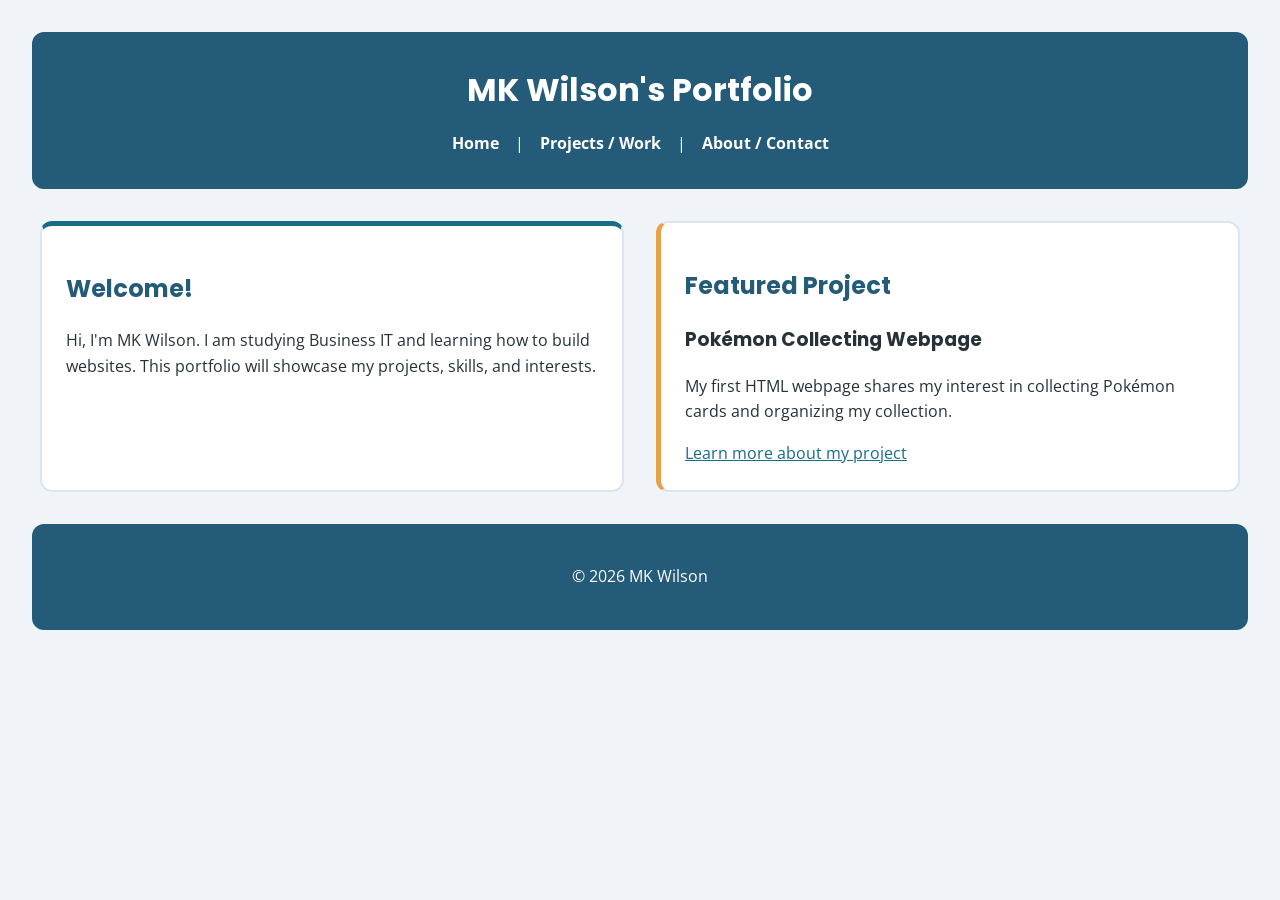
<file: index.html>
<!DOCTYPE html>
<html lang="en">
<head>
  <meta charset="UTF-8">
  <meta name="viewport" content="width=device-width, initial-scale=1.0">
  <title>Home | MK Wilson's Portfolio</title>

<link rel="preconnect" href="https://fonts.googleapis.com">
<link rel="preconnect" href="https://fonts.gstatic.com" crossorigin>
<link href="https://fonts.googleapis.com/css2?family=Open+Sans:wght@400;600;700&family=Poppins:wght@400;600;700&display=swap" rel="stylesheet">
<link rel="stylesheet" href="style.css">
</head>
<body>
  <header>
    <h1>MK Wilson's Portfolio</h1>
    <nav aria-label="Main navigation">
      <a href="index.html">Home</a> |
      <a href="projects.html">Projects / Work</a> |
      <a href="about.html">About / Contact</a>
    </nav>
  </header>

  <main>
  

<section class="welcome-box">


      <h2>Welcome!</h2>
      <p>
        Hi, I'm MK Wilson. I am studying Business IT and learning
        how to build websites. This portfolio will showcase my
        projects, skills, and interests.
      </p>
    </section>

    
<section id="featured-project">

      <h2>Featured Project</h2>
      <h3>Pokémon Collecting Webpage</h3>
      <p>
        My first HTML webpage shares my interest in collecting
        Pokémon cards and organizing my collection.
      </p>
      <a href="projects.html">Learn more about my project</a>
    </section>
  </main>

  <footer>
    <p>&copy; 2026 MK Wilson</p>
  </footer>
</body>
</html>
</file>
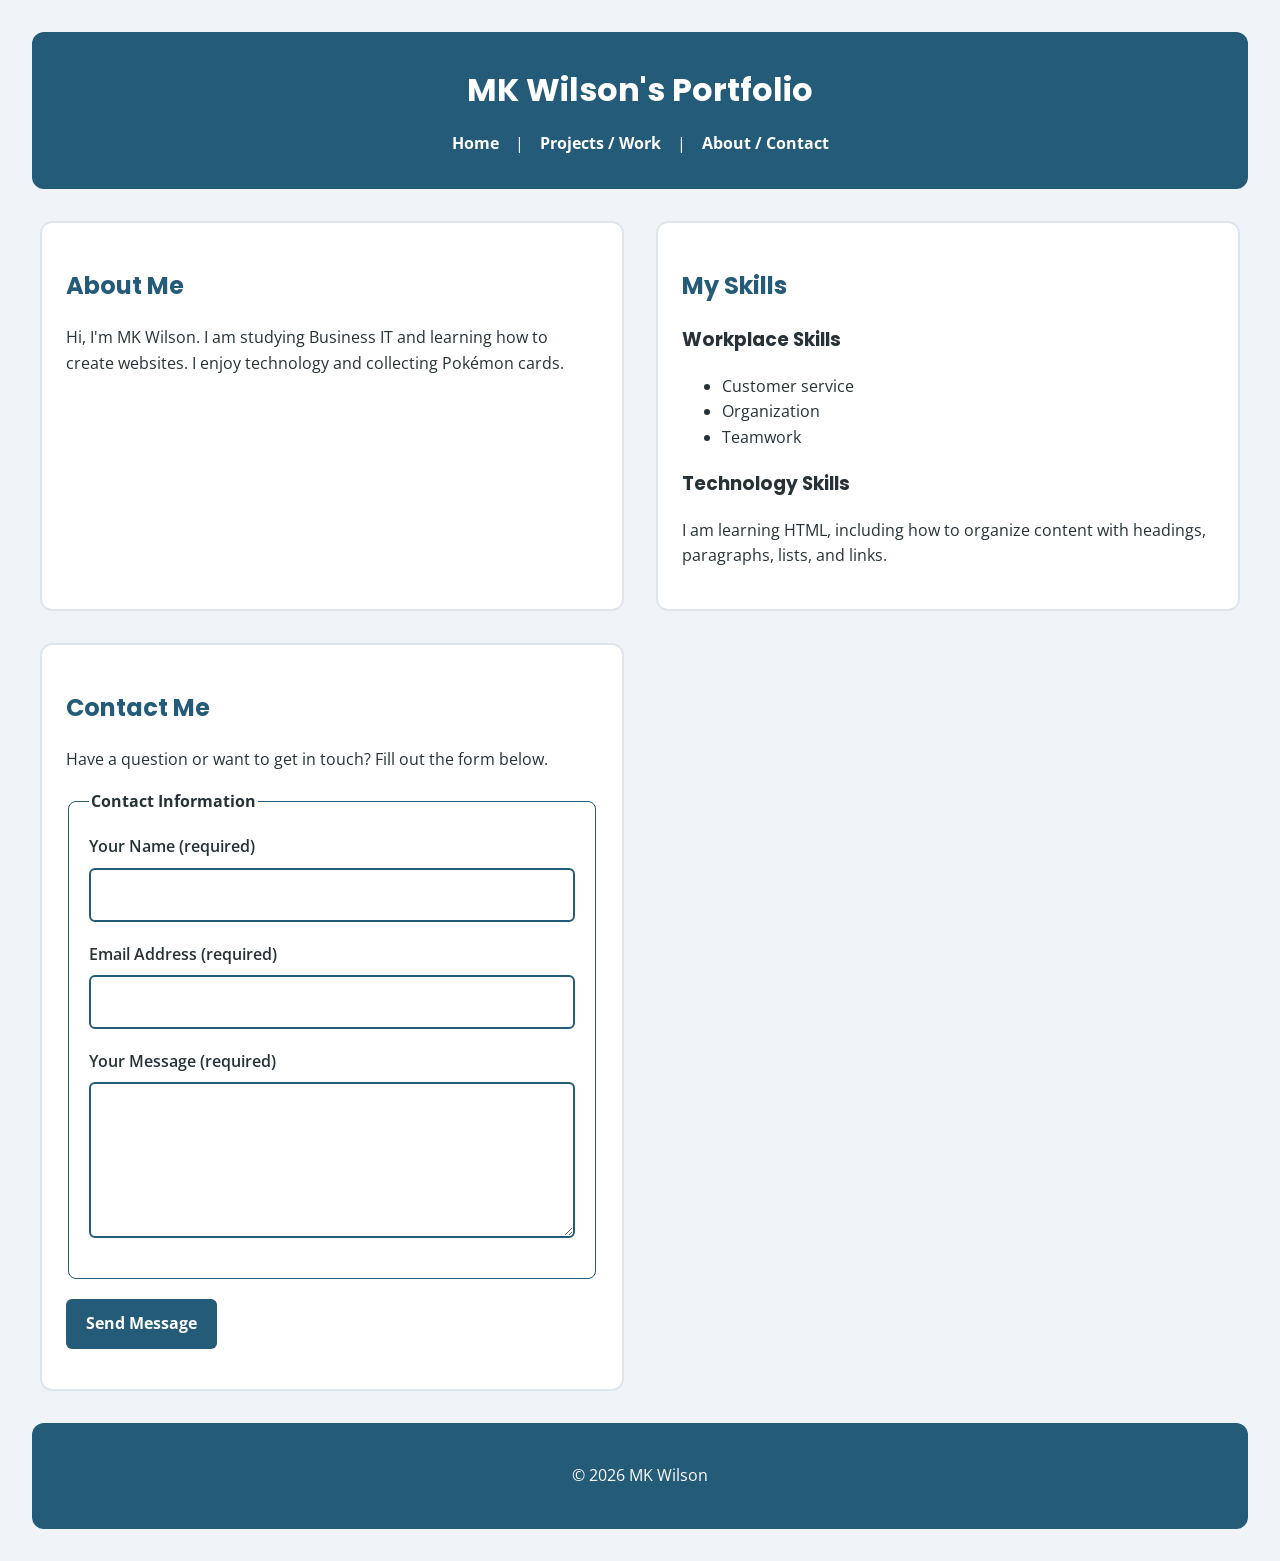
<file: about.html>
<!DOCTYPE html>
<html lang="en">
<head>
  <meta charset="UTF-8">
  <meta name="viewport" content="width=device-width, initial-scale=1.0">
  <title>About and Contact | MK Wilson's Portfolio</title>

<link rel="preconnect" href="https://fonts.googleapis.com">
<link rel="preconnect" href="https://fonts.gstatic.com" crossorigin>
<link href="https://fonts.googleapis.com/css2?family=Open+Sans:wght@400;600;700&family=Poppins:wght@400;600;700&display=swap" rel="stylesheet">
<link rel="stylesheet" href="style.css">
</head>
<body>
  <header>
    <h1>MK Wilson's Portfolio</h1>
    <nav aria-label="Main navigation">
      <a href="index.html">Home</a> |
      <a href="projects.html">Projects / Work</a> |
      <a href="about.html">About / Contact</a>
    </nav>
  </header>

  <main>
    <section>
      <h2>About Me</h2>
      <p>
        Hi, I'm MK Wilson. I am studying Business IT and
        learning how to create websites. I enjoy technology
        and collecting Pokémon cards.
      </p>
    </section>

    <section>
      <h2>My Skills</h2>

      <h3>Workplace Skills</h3>
      <ul>
        <li>Customer service</li>
        <li>Organization</li>
        <li>Teamwork</li>
      </ul>

      <h3>Technology Skills</h3>
      <p>
        I am learning HTML, including how to organize content
        with headings, paragraphs, lists, and links.
      </p>
    </section>

 
<section>
  <h2>Contact Me</h2>
  <p>
    Have a question or want to get in touch?
    Fill out the form below.
  </p>

  <form id="contact-form" novalidate>
    <fieldset>
      <legend>Contact Information</legend>

      <div class="form-group">
        <label for="name">Your Name (required)</label>
        <input type="text" id="name" name="name"
               autocomplete="name" required
               aria-describedby="name-error">
        <p id="name-error" class="error-message"></p>
      </div>

      <div class="form-group">
        <label for="email">Email Address (required)</label>
        <input type="email" id="email" name="email"
               autocomplete="email" required
               aria-describedby="email-error">
        <p id="email-error" class="error-message"></p>
      </div>

      <div class="form-group">
        <label for="message">Your Message (required)</label>
        <textarea id="message" name="message"
                  rows="5" required
                  aria-describedby="message-error"></textarea>
        <p id="message-error" class="error-message"></p>
      </div>
    </fieldset>

    <button type="submit">Send Message</button>
    <p id="form-status" role="status" aria-live="polite"></p>
  </form>
</section>

  </main>

  <footer>
    <p>&copy; 2026 MK Wilson</p>
  </footer>
 



<script>
  const form = document.getElementById("contact-form");
  const fields = ["name", "email", "message"];

  function validateField(field) {
    const input = document.getElementById(field);
    const error = document.getElementById(field + "-error");
    let message = "";

    if (!input.value.trim()) {
      message = "Please enter your " +
        (field === "name" ? "name." :
         field === "email" ? "email address." :
         "message.");
    } else if (field === "email" && !input.validity.valid) {
      message = "Please enter a valid email address.";
    }

    error.textContent = message;

    if (message) {
      input.setAttribute("aria-invalid", "true");
    } else {
      input.removeAttribute("aria-invalid");
    }

    return !message;
  }

  fields.forEach(function(field) {
    document.getElementById(field).addEventListener("blur", function() {
      validateField(field);
    });
  });

  form.addEventListener("submit", function(event) {
    event.preventDefault();

    let firstInvalid = null;

    fields.forEach(function(field) {
      if (!validateField(field) && !firstInvalid) {
        firstInvalid = document.getElementById(field);
      }
    });

    const status = document.getElementById("form-status");

    if (firstInvalid) {
      status.textContent = "Please correct the errors in the form.";
      firstInvalid.focus();
    } else {
      status.textContent =
        "Form completed successfully. This is a demonstration form; no message was sent.";
    }
  });
</script>
</body>
</html>
</html>
</file>
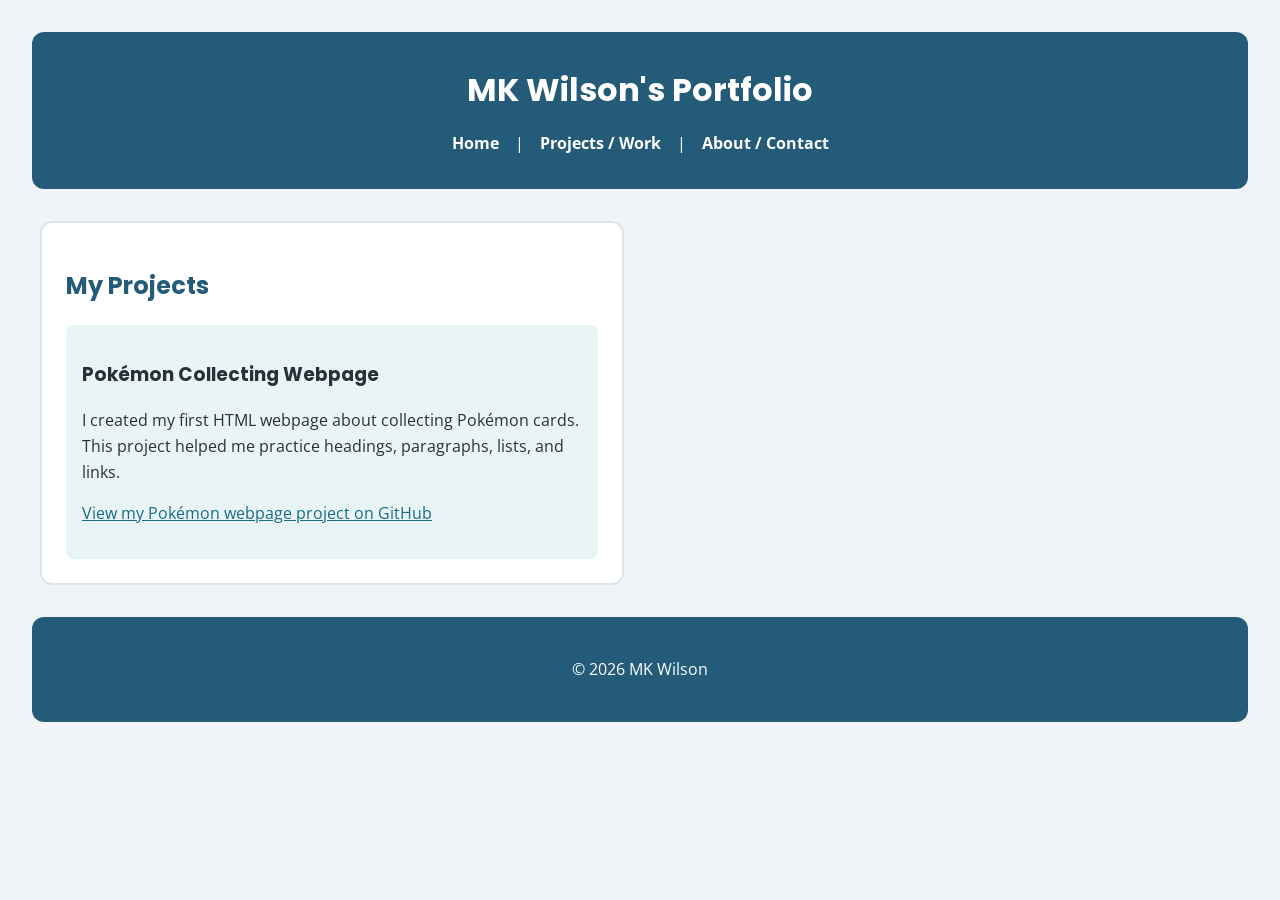
<file: projects.html>
<!DOCTYPE html>
<html lang="en">
<head>
  <meta charset="UTF-8">
  <meta name="viewport" content="width=device-width, initial-scale=1.0">
  <title>Projects | MK Wilson's Portfolio</title>

<link rel="preconnect" href="https://fonts.googleapis.com">
<link rel="preconnect" href="https://fonts.gstatic.com" crossorigin>
<link href="https://fonts.googleapis.com/css2?family=Open+Sans:wght@400;600;700&family=Poppins:wght@400;600;700&display=swap" rel="stylesheet">
<link rel="stylesheet" href="style.css">
</head>
<body>
  <header>
    <h1>MK Wilson's Portfolio</h1>
    <nav aria-label="Main navigation">
      <a href="index.html">Home</a> |
      <a href="projects.html">Projects / Work</a> |
      <a href="about.html">About / Contact</a>
    </nav>
  </header>

  <main>
    <section>
      <h2>My Projects</h2>
      <article>
        <h3>Pokémon Collecting Webpage</h3>
        <p>
          I created my first HTML webpage about collecting
          Pokémon cards. This project helped me practice
          headings, paragraphs, lists, and links.
        </p>
        <p>
          <a href="https://github.com/mwilson117/my-first-web-page">
            View my Pokémon webpage project on GitHub
          </a>
        </p>
      </article>
    </section>
  </main>

  <footer>
    <p>&copy; 2026 MK Wilson</p>
  </footer>
</body>
</html>
</file>
<file: style.css>
/* MK Wilson Portfolio - Milestone 2 */

* {
  box-sizing: border-box;
}

body {
  margin: 0;
  padding: 16px;
  background-color: #f0f4f8;
  color: #263238;
  font-family: "Open Sans", sans-serif;
  line-height: 1.6;
}

header {
  background-color: #245b78;
  color: white;
  padding: 24px;
  border-radius: 12px;
  text-align: center;
}

h1, h2, h3 {
  font-family: "Poppins", sans-serif;
}

h1 {
  margin: 0 0 16px;
}

h2 {
  color: #245b78;
}

nav {
  display: flex;
  flex-wrap: wrap;
  justify-content: center;
  gap: 16px;
}

nav a {
  color: white;
  text-decoration: none;
  font-weight: bold;
}

nav a:hover {
  text-decoration: underline;
}

main {
  display: grid;
  grid-template-columns: minmax(0, 1fr);
  gap: 24px;
  max-width: 1200px;
  margin: 32px auto;
}

section {
  background-color: white;
  padding: 24px;
  border-radius: 12px;
  border: 2px solid #dce6ec;
  min-width: 0;
  overflow-wrap: anywhere;
}

article {
  background-color: #e8f4f6;
  padding: 16px;
  border-radius: 8px;
}

#featured-project {
  border-left: 5px solid #e8a04b;
}

a {
  color: #176c86;
}

img {
  max-width: 100%;
  height: auto;
}

footer {
  text-align: center;
  padding: 24px;
  background-color: #245b78;
  color: white;
  border-radius: 12px;
}

/* Tablet layout */
@media (min-width: 600px) {
  body {
    padding: 24px;
  }

  main {
    grid-template-columns: repeat(2, minmax(0, 1fr));
  }
}

/* Desktop layout */
@media (min-width: 1000px) {
  body {
    padding: 32px;
  }

  header {
    padding: 32px;
  }

  main {
    gap: 32px;
  }
}


/* Welcome section class selector */
.welcome-box {
  border-top: 5px solid #176c86;
}

/* Accessible Contact Form */

.form-group {
  margin-bottom: 20px;
}

.form-group label {
  display: block;
  font-weight: 600;
  margin-bottom: 8px;
}

.form-group input,
.form-group textarea {
  display: block;
  width: 100%;
  max-width: 500px;
  box-sizing: border-box;
  padding: 12px;
  border: 2px solid #245b78;
  border-radius: 6px;
  font: inherit;
  color: #222222;
  background-color: #ffffff;
}

.form-group input:focus,
.form-group textarea:focus {
  outline: 3px solid #b36b16;
  outline-offset: 2px;
}

.form-group [aria-invalid="true"] {
  border-color: #a12626;
}

.error-message {
  color: #a12626;
  font-weight: 600;
  margin-top: 5px;
}

fieldset {
  border: 1px solid #245b78;
  border-radius: 8px;
  padding: 20px;
  min-width: 0;
  margin-bottom: 20px;
}

legend {
  font-weight: 700;
}

#contact-form button {
  background-color: #245b78;
  color: #ffffff;
  border: none;
  border-radius: 6px;
  padding: 12px 20px;
  font: inherit;
  font-weight: 700;
  cursor: pointer;
}

#contact-form button:focus-visible {
  outline: 3px solid #b36b16;
  outline-offset: 3px;
}

#form-status {
  font-weight: 600;
  margin-top: 15px;
}
</file>
